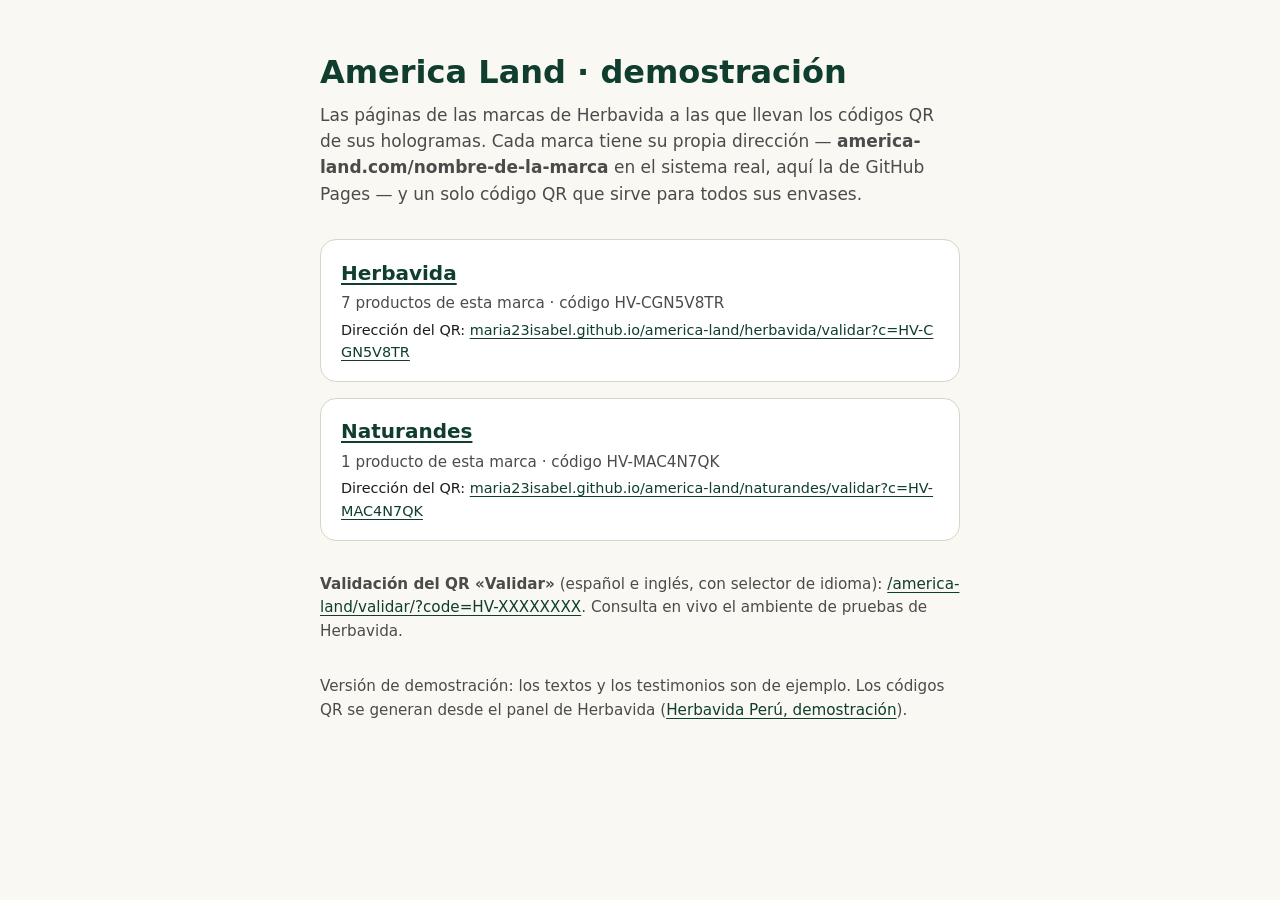
<file: index.html>
<!doctype html>
<html lang="es">
  <head>
    <meta charset="UTF-8" />
    <meta name="viewport" content="width=device-width, initial-scale=1.0" />
    <meta name="robots" content="noindex, nofollow" />
    <title>America Land · demostración</title>
    <link rel="icon" type="image/png" href="/america-land/favicon.png?v=2" />
    <style>
      :root { color-scheme: light; }
      body { margin: 0; font: 17px/1.55 system-ui, -apple-system, 'Segoe UI', sans-serif; background: #faf8f3; color: #1c1c1c; }
      main { max-width: 40rem; margin: 0 auto; padding: 3rem 1.25rem; }
      h1 { font-size: 2rem; margin: 0 0 .25rem; color: #0f3d2e; }
      .lead { color: #4b4b4b; margin: 0 0 2rem; }
      ul { list-style: none; margin: 0; padding: 0; display: grid; gap: 1rem; }
      li { background: #fff; border: 1px solid #d9d4c7; border-radius: 1rem; padding: 1.1rem 1.25rem; display: grid; gap: .2rem; }
      .name { font-size: 1.25rem; font-weight: 600; color: #0f3d2e; }
      .meta { color: #4b4b4b; font-size: .95rem; }
      .url { font-size: .9rem; word-break: break-all; }
      a { color: #0f3d2e; text-underline-offset: 3px; }
      a:focus-visible { outline: 3px solid #d4af37; outline-offset: 2px; }
      .note { margin-top: 2rem; font-size: .95rem; color: #4b4b4b; }
    </style>
  </head>
  <body>
    <main>
      <h1>America Land · demostración</h1>
      <p class="lead">Las páginas de las marcas de Herbavida a las que llevan los códigos QR de sus hologramas. Cada marca tiene su propia dirección — <strong>america-land.com/nombre-de-la-marca</strong> en el sistema real, aquí la de GitHub Pages — y un solo código QR que sirve para todos sus envases.</p>
      <ul>
      <li>
        <a class="name" href="/america-land/herbavida/">Herbavida</a>
        <span class="meta">7 productos de esta marca · código HV-CGN5V8TR</span>
        <span class="url">Dirección del QR: <a href="https://maria23isabel.github.io/america-land/herbavida/validar?c=HV-CGN5V8TR">maria23isabel.github.io/america-land/herbavida/validar?c=HV-CGN5V8TR</a></span>
      </li>
      <li>
        <a class="name" href="/america-land/naturandes/">Naturandes</a>
        <span class="meta">1 producto de esta marca · código HV-MAC4N7QK</span>
        <span class="url">Dirección del QR: <a href="https://maria23isabel.github.io/america-land/naturandes/validar?c=HV-MAC4N7QK">maria23isabel.github.io/america-land/naturandes/validar?c=HV-MAC4N7QK</a></span>
      </li>
      </ul>
      <p class="note"><strong>Validación del QR «Validar»</strong> (español e inglés, con selector de idioma): <a href="/america-land/validar/">/america-land/validar/?code=HV-XXXXXXXX</a>. Consulta en vivo el ambiente de pruebas de Herbavida.</p>
      <p class="note">Versión de demostración: los textos y los testimonios son de ejemplo. Los códigos QR se generan desde el panel de Herbavida (<a href="https://maria23isabel.github.io/herbavida-peru/">Herbavida Perú, demostración</a>).</p>
    </main>
  </body>
</html>
</file>
